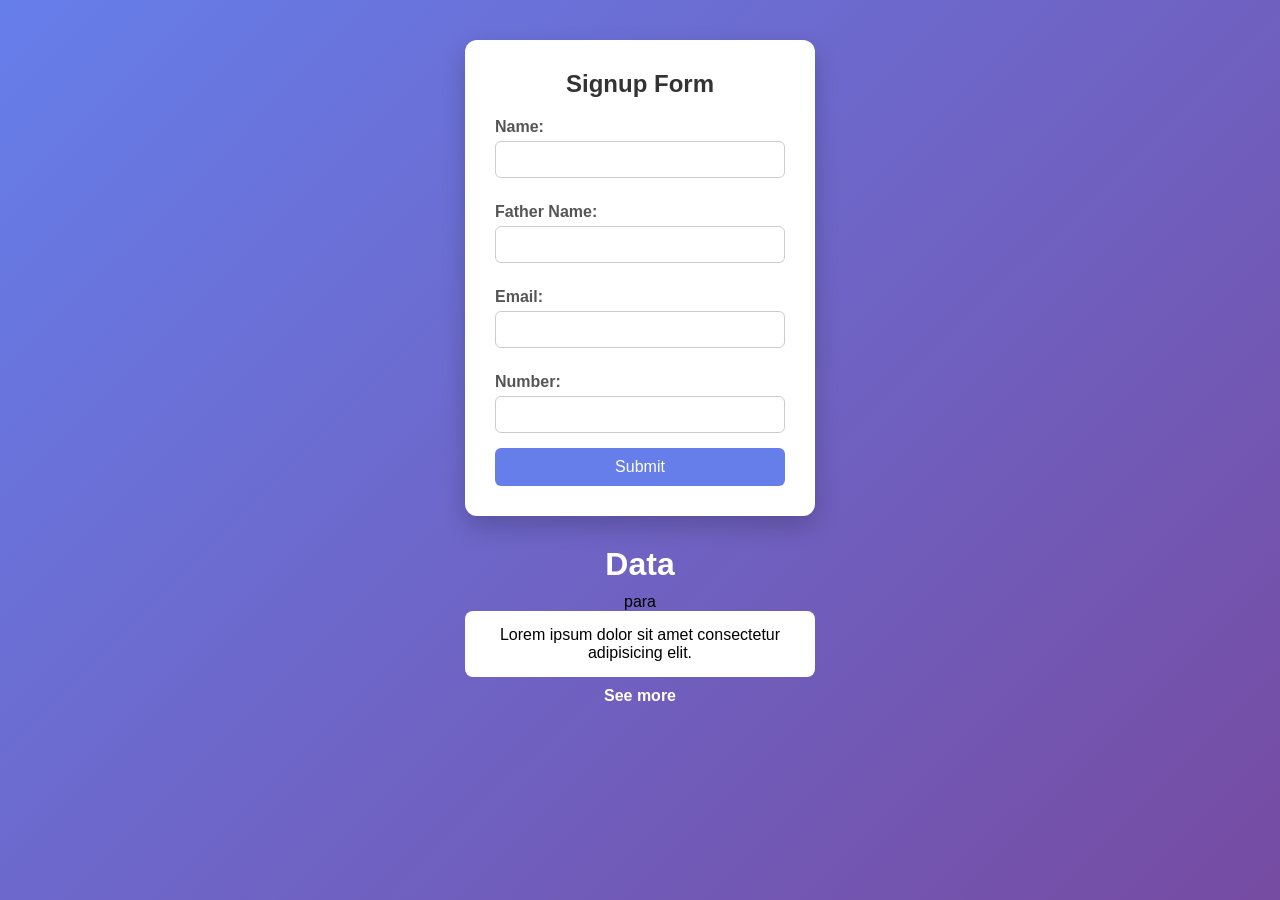
<file: index.html>
<!DOCTYPE html>
<html lang="en">
<head>
    <meta charset="UTF-8">
    <title>Form Assignment</title>
    <link rel="stylesheet" href="style.css">
</head>
<body>

    <div class="container">
        <form>
            <h2>Signup Form</h2>

            <label>Name:</label>
            <input type="text" id="name">

            <label>Father Name:</label>
            <input type="text" id="fatherName">

            <label>Email:</label>
            <input type="email" id="email">

            <label>Number:</label>
            <input type="number" id="no">

            <button type="button" onclick="submitData()">Submit</button>
        </form>
    </div>

    <h1>Data</h1>
    <p id="para">para</p>

    <p id="paraText">
        Lorem ipsum dolor sit amet consectetur adipisicing elit.
        <span id="remaining" style="display: none;">
            Corporis ratione voluptates obcaecati magnam reprehenderit hic amet.
        </span>
    </p>

    <a href="#" id="link" onclick="toggleText()">See more</a>

    <script src="app.js"></script>

</body>
</html>
</file>
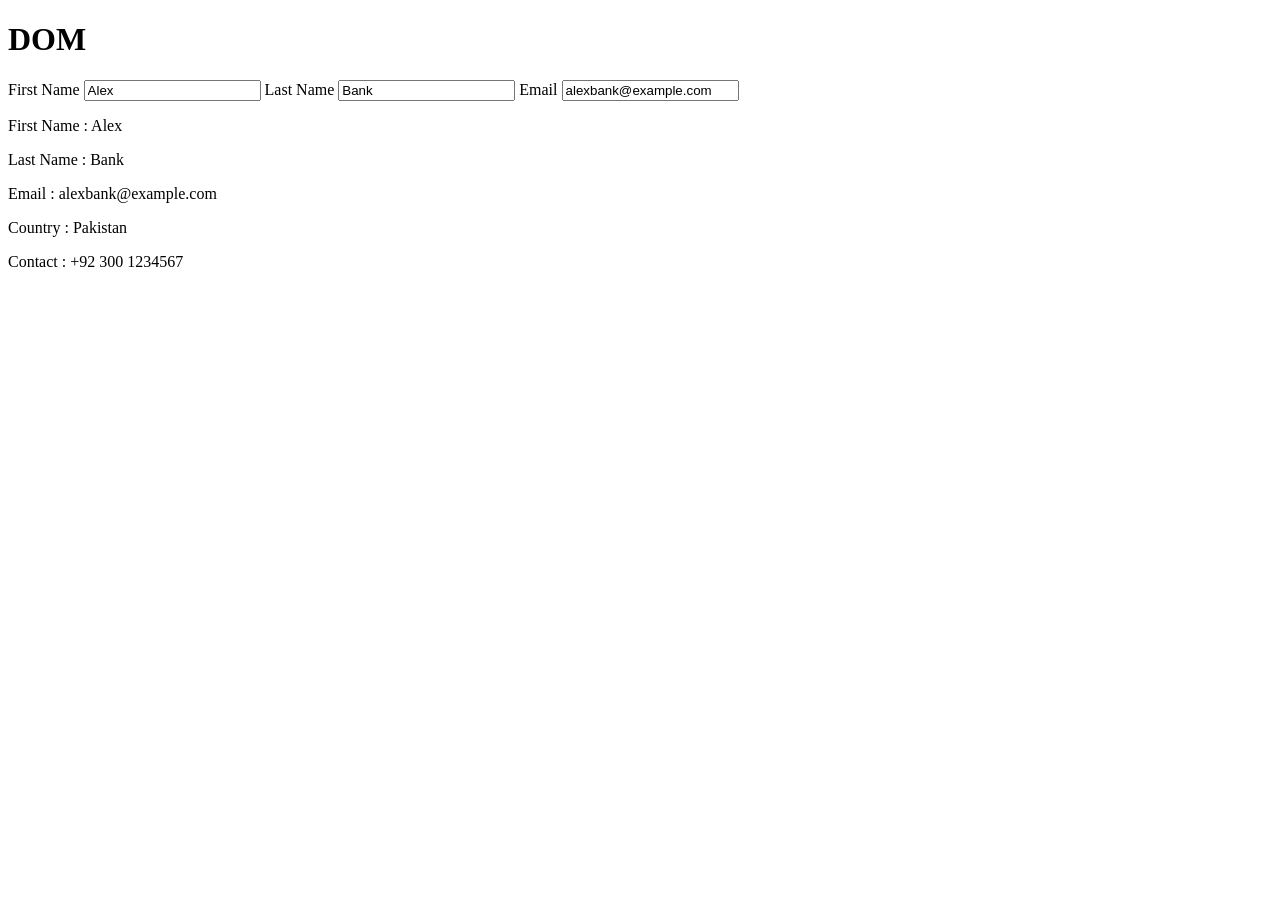
<file: Chapter 58 to 60/index.html>
<!DOCTYPE html>
<html lang="en">
<head>
<meta charset="UTF-8">
<meta name="viewport" content="width=device-width, initial-scale=1.0">
<title>DOM</title>
</head>

<body>

<div>
<h1>DOM</h1>

<div id="form-content" class="content">
<label for="first-name">First Name</label>
<input type="text" id="first-name">

<label for="last-name">Last Name</label>
<input type="text" id="last-name">

<label for="email">Email</label>
<input type="text" id="email">
</div>

<div id="main-content" class="content">
<p class="render">First Name : Alex</p>
<p class="render" id="lastName">Last Name : Bank</p>
<p class="render">Email : alexbank@example.com</p>
<p class="render">Country : Pakistan</p>
<p class="render">Contact : +92 300 1234567</p>
</div>

</div>

<script src="app.js"></script>

</body>
</html>
</file>
<file: style.css>
*{
    margin: 0;
    padding: 0;
    box-sizing: border-box;
    font-family: Arial, Helvetica, sans-serif;
}

body{
    background: linear-gradient(135deg, #667eea, #764ba2);
    display: flex;
    flex-direction: column;
    align-items: center;
    padding: 40px;
    min-height: 100vh;
}

.container{
    background: #fff;
    padding: 30px;
    width: 350px;
    border-radius: 12px;
    box-shadow: 0 10px 25px rgba(0,0,0,0.2);
    margin-bottom: 30px;
}

h2{
    text-align: center;
    margin-bottom: 20px;
    color: #333;
}

label{
    font-weight: bold;
    margin-top: 10px;
    display: block;
    color: #555;
}

input{
    width: 100%;
    padding: 10px;
    margin-top: 5px;
    border-radius: 6px;
    border: 1px solid #ccc;
    margin-bottom: 15px;
    transition: 0.3s;
}

input:focus{
    border-color: #667eea;
    outline: none;
    box-shadow: 0 0 5px rgba(102,126,234,0.5);
}

button{
    width: 100%;
    padding: 10px;
    background: #667eea;
    color: white;
    border: none;
    border-radius: 6px;
    cursor: pointer;
    font-size: 16px;
    transition: 0.3s;
}

button:hover{
    background: #5a67d8;
}

h1{
    color: white;
    margin-bottom: 10px;
}

#paraText{
    background: white;
    padding: 15px;
    border-radius: 8px;
    width: 350px;
    text-align: center;
}

#link{
    display: inline-block;
    margin-top: 10px;
    color: #fff;
    font-weight: bold;
    text-decoration: none;
    cursor: pointer;
}

#link:hover{
    text-decoration: underline;
}
</file>
